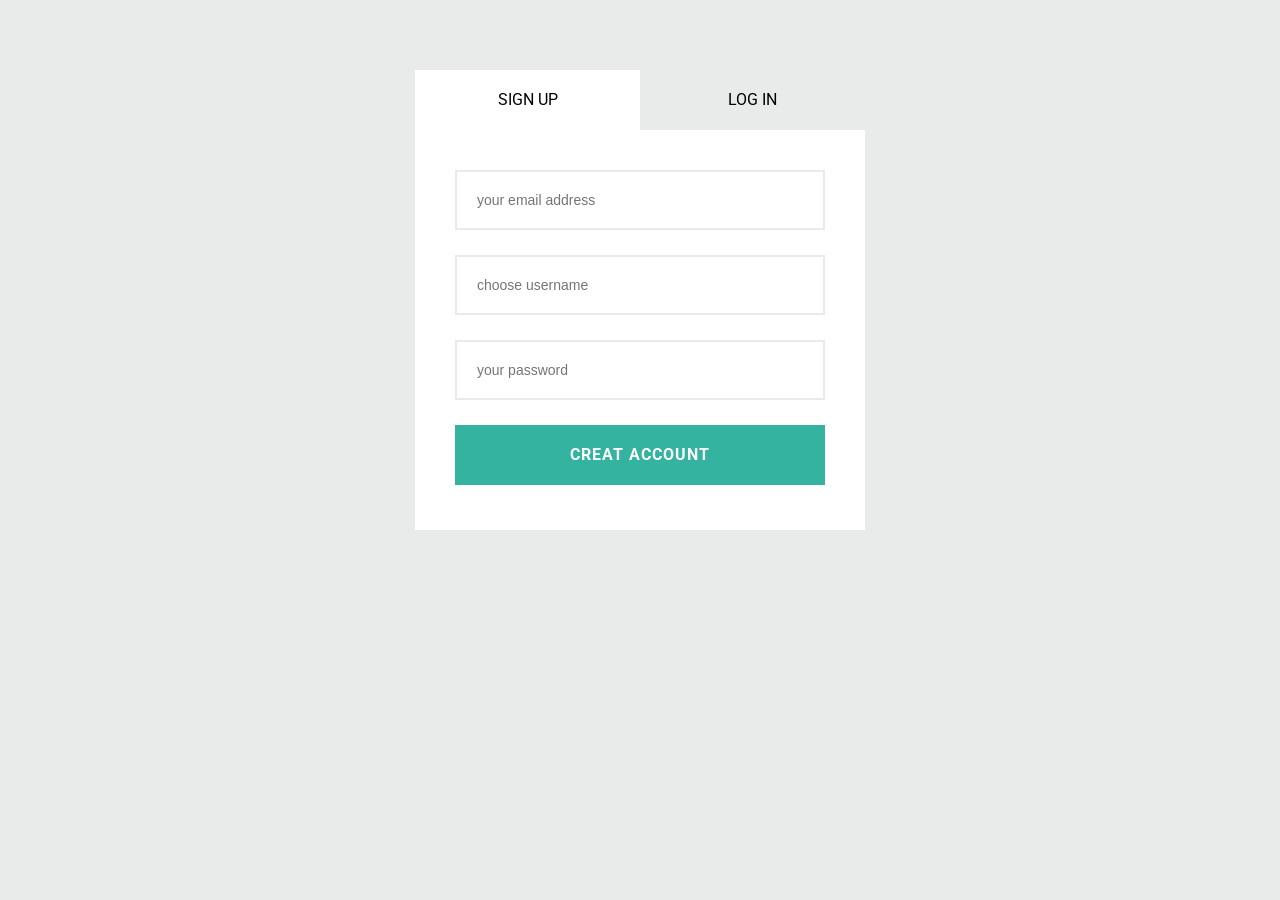
<file: grievances/ui/index.html>
<!DOCTYPE html>
<html lang="eg">
<head>
	<meta charset="utf-8">
	<title>Grievances</title>
	<link rel="stylesheet" href="../static/styles.css">
	<script src="https://ajax.googleapis.com/ajax/libs/jquery/3.2.1/jquery.min.js"></script>
	<script>
		$(document).ready(function(){
		$(".login-form").hide();
		$(".login").css("background","none");
		
		$(".login").click(function(){
			$(".signup-form").hide();
			$(".login-form").show();
			$(".signup").css("background","none")
			$(".login").css("background","#fff");


		});

		$(".signup").click(function(){
			$(".signup-form").show();
			$(".login-form").hide();
			$(".signup").css("background","#fff")
			$(".login").css("background","none");


		});
		$(".btn").click(function(){
			$(".input").val("");
		});
		});

	</script>
	
	

</head>
<body>
	<div class="container">
		<div class="signup">sign up</div>
		<div class="login">log in</div>
     
        <div class="signup-form">
        	<input type="text" placeholder="your email address" class="input"><br>
        	<input type="text" placeholder="choose username" class="input"><br>
        	<input type="password" placeholder="your password" class="input"><br>
        	<div class="btn">creat account</div>
        </div>
        <div class="login-form">
        	<input type="text" class="input" placeholder="Email or username "><br>
        	<input type="password" class="input" placeholder="password"><br>
        	<div class="btn">log in</div>
       
         <span><a href="#"i forgot my username or password></a></span>

	    </div>
    </div>

	</body>
</html>
</file>
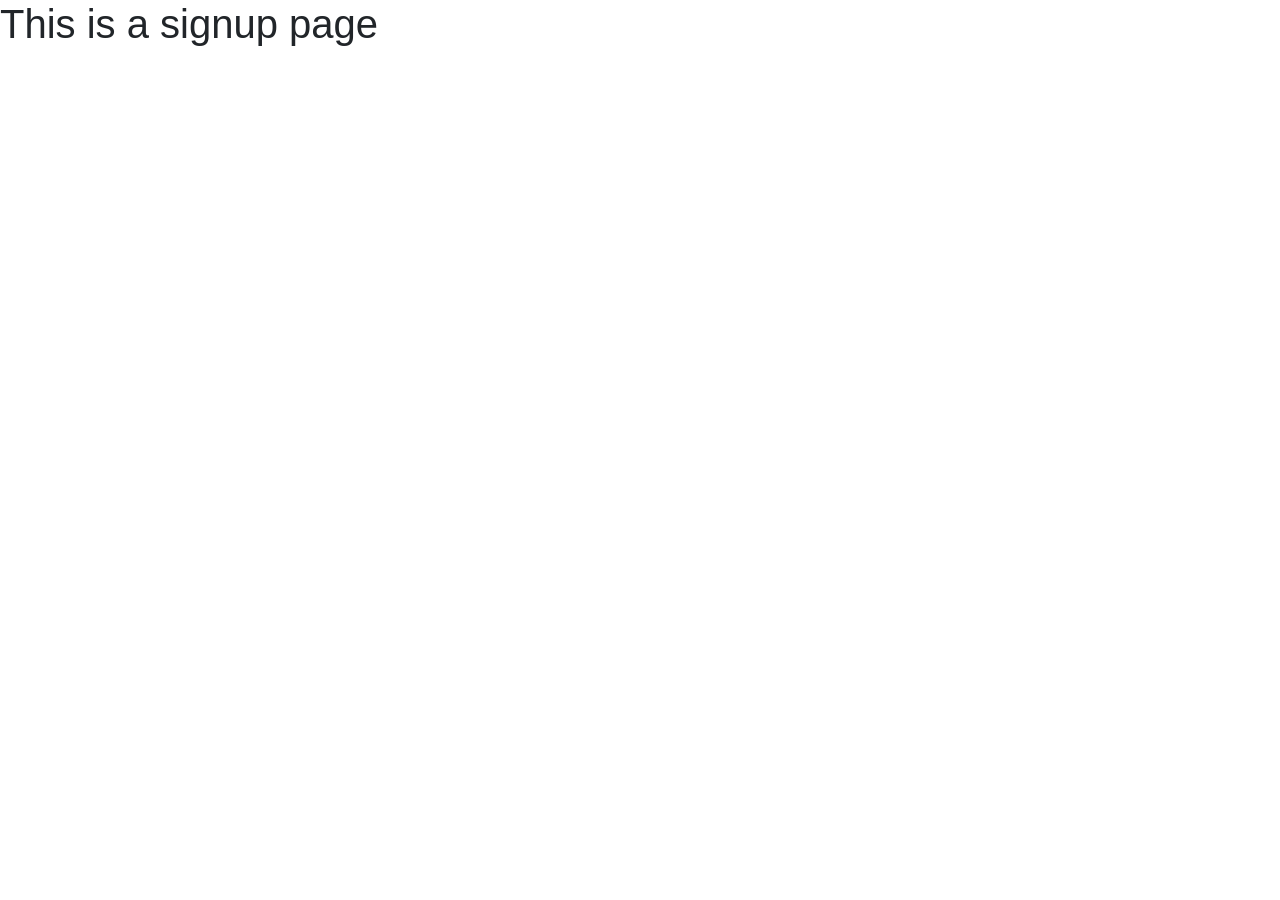
<file: grievances/ui/signin.html>
<!DOCTYPE html>
<html lang="eg">
<head>
	<meta charset="UTF-8">
	
	<title>Welcome to NCCS form</title>
	<link rel="stylesheet" href="../static/Bootstrap/bootstrap.min.css" >
</head>
<body>
	<h1>This is a signup page</h1>
</body>
</html>
</file>
<file: grievances/static/styles.css>
@import url('htttps://fonts.googleapis.com/css?family=Roboto');
*{
	margin: 0;
	padding: 0;
	user-select: none;

}
body{
	background: #e9eaea;
	font-family: 'Roboto',sans-sarif;

}
.container{
	width: 450px;
	margin: 70px auto;

}
.signup,
.login{
	width: 50%;
	background:#fff;
	height: 60px;
	float:left;
	text-align:center;
	line-height: 60px;
	cursor: pointer;
	text-transform: uppercase;


}

.signup-form,
.login-form{
  background: #fff;
  padding: 40px;
  clear: both;
  width: 100%;
  box-sizing: border-box;
  height: 400px;
}

.input{
  width: 100%;
  padding: 20px;
  box-sizing: border-box;
  margin-bottom: 25px;
  border: 2px solid #e9eaea;
  color: #3e3e40;
  font-size: 14px;
  outline: none;
  transform: all 0.5s ease;
}

.input:focus{
  border: 2px solid #34b3a0;
}

.btn{
  width: 100%;
  background: #34b3a0;
  height: 60px;
  text-align: center;
  line-height: 60px;
  text-transform: uppercase;
  color: #fff;
  font-weight: bold;
  letter-spacing: 1px;
  cursor: pointer;
  margin-bottom: 30px;
}

span a{
  text-decoration: none;
  color: #000;
}
</file>
